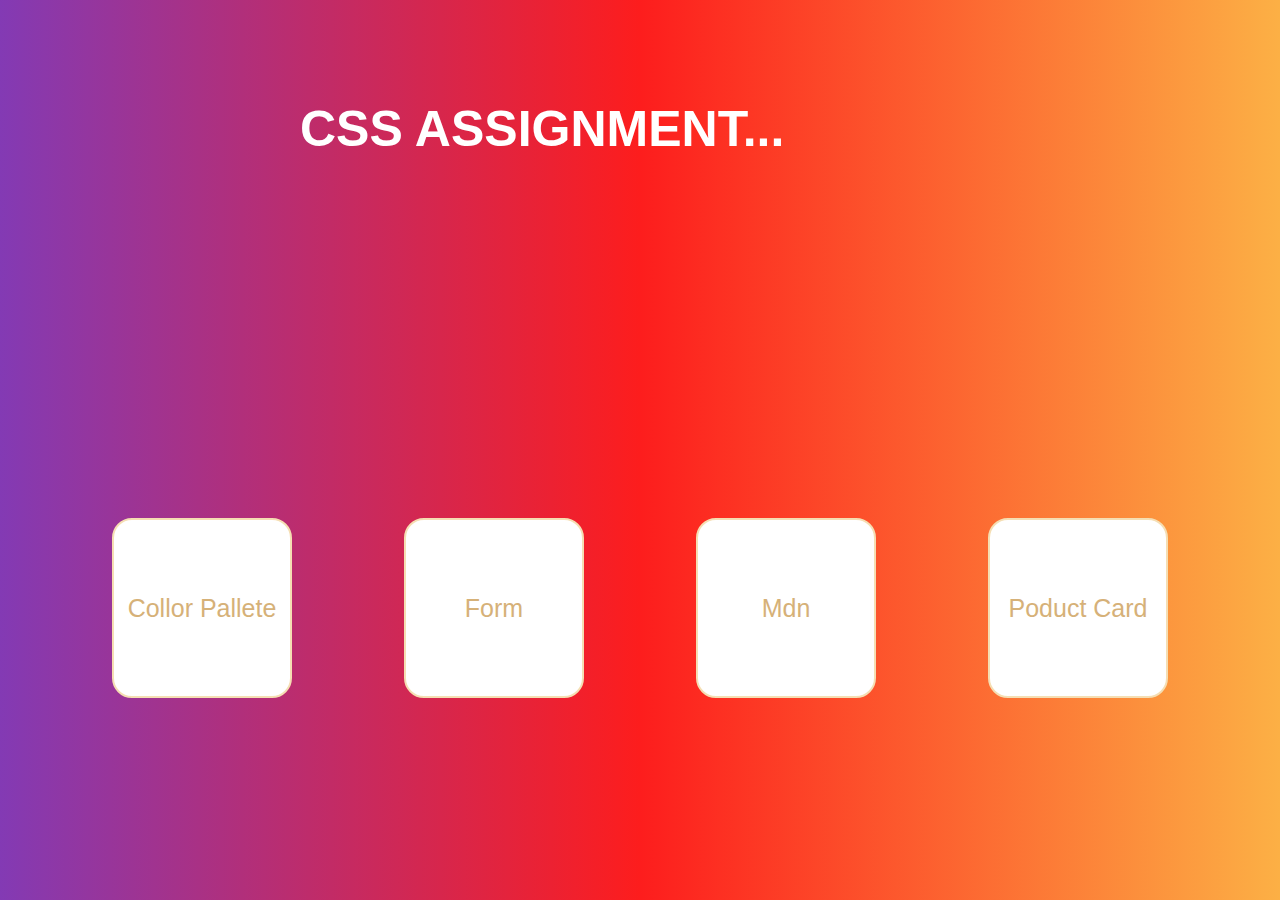
<file: index.html>
<!DOCTYPE html>
<html lang="en">
<head>
    <meta charset="UTF-8">
    <meta name="viewport" content="width=device-width, initial-scale=1.0">
    <title>INDEX </title>
    <link rel="stylesheet" href="style.css">
</head>
<body>
    <div class="welcome">
        <h1>CSS ASSIGNMENT...</h1>
        <div class="container">
            <div class="box box1"><a href="./Assignment-02/color pallet/index.html">Collor Pallete</a></div>
            <div class="box box2"><a href="./Assignment-02/Form/index.html">Form</a></div>
            <div class="box box3"><a href="./Assignment-02/Mdn/index.html">Mdn</a></div>
            <div class="box box4"><a href="./Assignment-02/Product Card/index.html">Poduct Card</a></div>
          
          </div>
        <div class="square">
            <ul>
                <li></li>
                <li></li>
                <li></li>
                <li></li>
                <li></li>
                <li></li>
                <li></li>
            </ul>
        </div>
    </div>
 
     
        
</body>
</html>
</file>
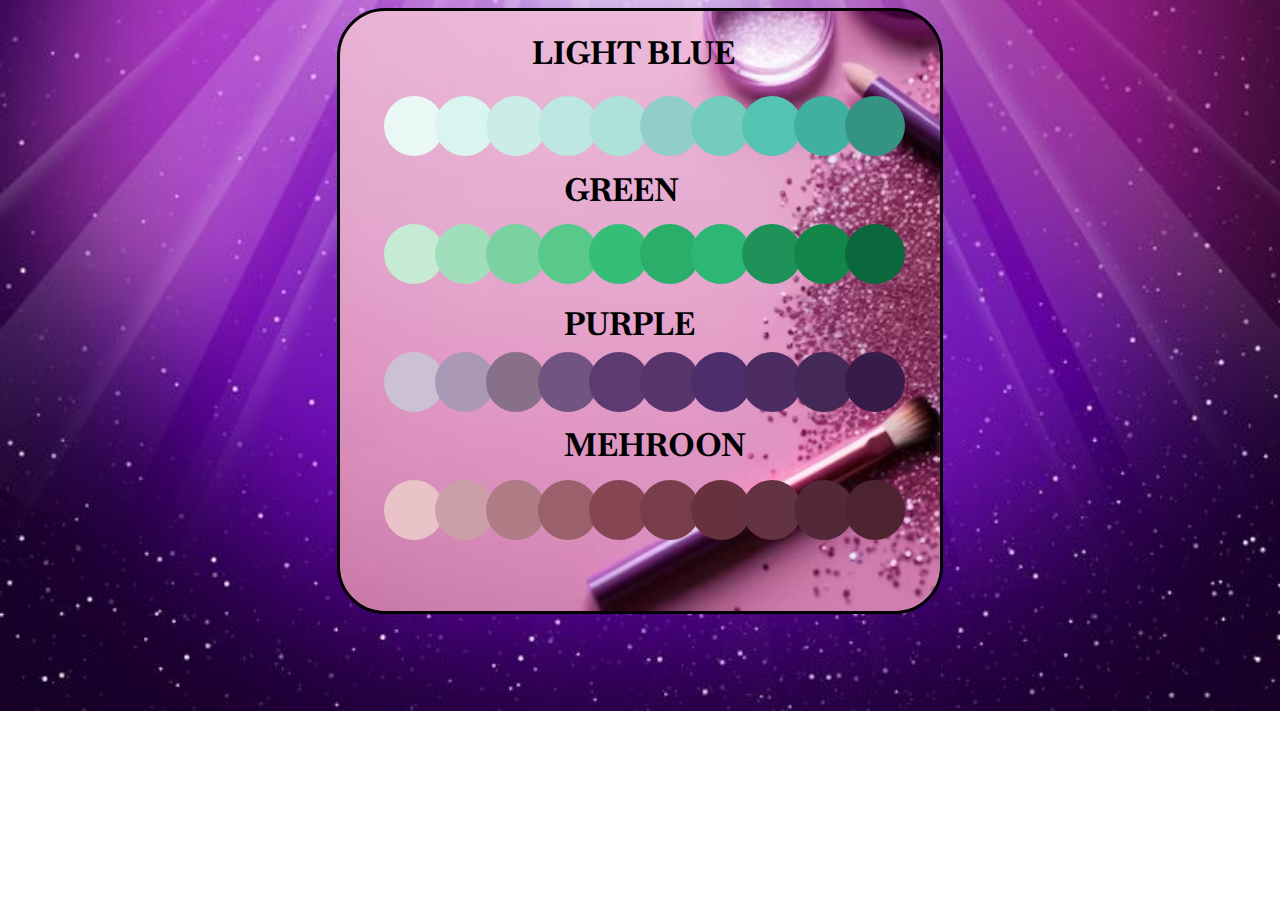
<file: Assignment-02/color pallet/index.html>
<!DOCTYPE html>
<html lang="en">
<head>
    <meta charset="UTF-8">
    <meta name="viewport" content="width=device-width, initial-scale=1.0">
    <title>Document</title>
    <!-- GOOGLE FONT -->
    <link rel="preconnect" href="https://fonts.googleapis.com">
    <link rel="preconnect" href="https://fonts.gstatic.com" crossorigin>
    <link href="https://fonts.googleapis.com/css2?family=Baskervville+SC&display=swap" rel="stylesheet">
    <link rel="stylesheet" href="style.css">
</head>
<body>
      <div class="box1">  
        <!-- ROW1 -->
        <h1>LIGHT BLUE</h1>
        <div class="line1"></div>
        <div class="line2"></div>
        <div class="line3"></div>
        <div class="line4"></div>
        <div class="line5"></div>
        <div class="line6"></div>
        <div class="line7"></div>
        <div class="line8"></div>
        <div class="line9"></div>
        <div class="line10"></div>
         <!-- ROW2 -->
        <h1 class="head1">GREEN</h1>
        <div class="line11"></div>
        <div class="line12"></div>
        <div class="line13"></div>
        <div class="line14"></div>
        <div class="line15"></div>
        <div class="line16"></div>
        <div class="line17"></div>
        <div class="line18"></div>
        <div class="line19"></div>
        <div class="line20"></div>
        <!-- ROW3 -->
        <h1 class="head2">PURPLE</h1>
        <div class="line21"></div>
        <div class="line22"></div>
        <div class="line23"></div>
        <div class="line24"></div>
        <div class="line25"></div>
        <div class="line26"></div>
        <div class="line27"></div>
        <div class="line28"></div>
        <div class="line29"></div>
        <div class="line30"></div>
         <!-- ROW4 -->
         <h1 class="head3">MEHROON</h1>
         <div class="line31"></div>
         <div class="line32"></div>
         <div class="line33"></div>
         <div class="line34"></div>
         <div class="line35"></div>
         <div class="line36"></div>
         <div class="line37"></div>
         <div class="line38"></div>
         <div class="line39"></div>
         <div class="line40"></div>
        </div>  
   
</body>
</html>
</file>
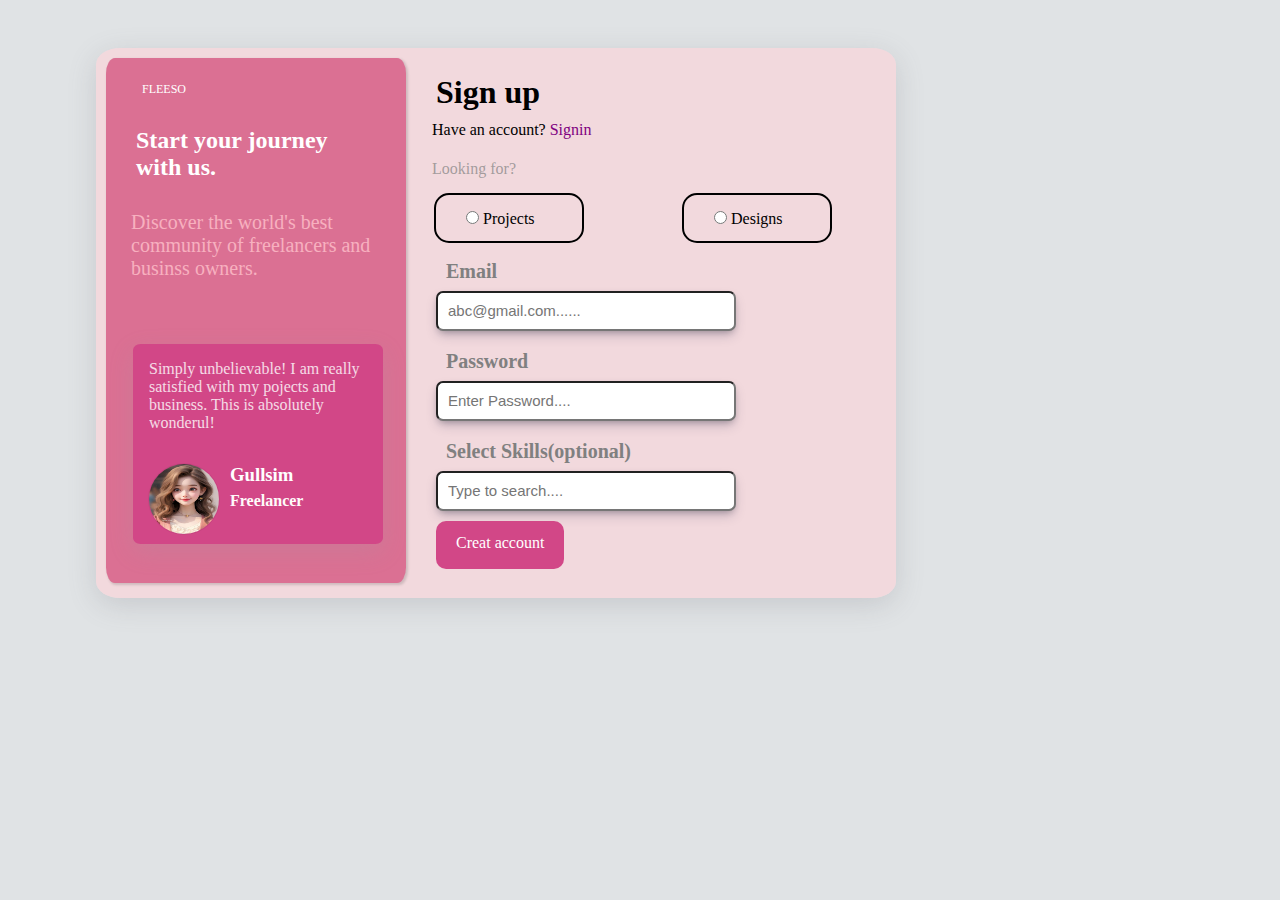
<file: Assignment-02/Form/index.html>
<!DOCTYPE html>
 <html lang="en">
<head>
    <meta charset="UTF-8">
    <meta name="viewport" content="width=device-width, initial-scale=1.0">
    <title>FORM</title>
    <link rel="stylesheet" href="style.css">
</head>
<body>
    <div class="container"> 
     <div class="main"> 
            <!-- INTRO -->
      <div class="content">
     <div class="one"> FLEESO</div>
     <div class="two"> <h2>Start your journey with us.</h2>
     <p>Discover the world's best community of freelancers and businss owners.</p>
     </div>
           <!-- PIC BOX -->
        
       <div class="pic-container">
       <div class="para"><p>Simply unbelievable! I am really satisfied with my pojects and business. This is absolutely wonderul!</p></div>
       <div class="data">
       <img src="./assest/images/dp.jpeg" alt="profile">
       <h3 >Gullsim</h3>
      <h4>Freelancer</h4>
    </div> 
  </div> 
       <!-- SIGN-UP FORM -->
        
       <div class="sign-up form">
        <div class="header">
        <h1>Sign up</h1>
             <p>Have an account? <a href="./login.html">Signin</a></p>
             <p class="looking">Looking for?</p>
             </div>
             <div class="radio">

                <div class="input1">
                    <input type="radio" name="input" id="project" >
                    <label class="project" for="project">Projects</label>
                </div>

                <div class="input2">
                    <input type="radio" name="input" id="design" >
                    <label for="design" class="design">Designs</label>
                </div>
                </div>
               
                <div>
                <h4> <label class="mail" for="mail">Email </label> </h4>
                <input class="mail"  id="mail" type="email" placeholder="abc@gmail.com......"  >
               </div>
               <div>
                <h4> <label class="pass" for="pass">Password </label> </h4>
                <input class="pass"  id="pass" type="password" placeholder="Enter Password...."  >
               </div>

               <div>
                <h4> <label class="skill" for="skill">Select Skills(optional)</label> </h4>
                <input class="skill"  id="skill" type="password" placeholder="Type to search...."  >
               </div> 
               <div class="button">Creat account</div>  
                  


               <!-- <div class="login form">
                <div class="header">
                <h1>login</h1>
                     <p>Don't have an account?<a href="./index.html">Register</a></p>
                     <p class="looking">Looking for?</p>
                     </div>
               
            </div> -->
            <!-- LOG IN FORM -->

            <!-- <div class="login form">
                <div class="header">
                <h1>login</h1>
                     <p>Don't have an account?<a href="./index.html">Register</a></p>
                     <p class="looking">Looking for?</p>
                     </div> -->
             
            </div>  
        
</body>
</html>
</file>
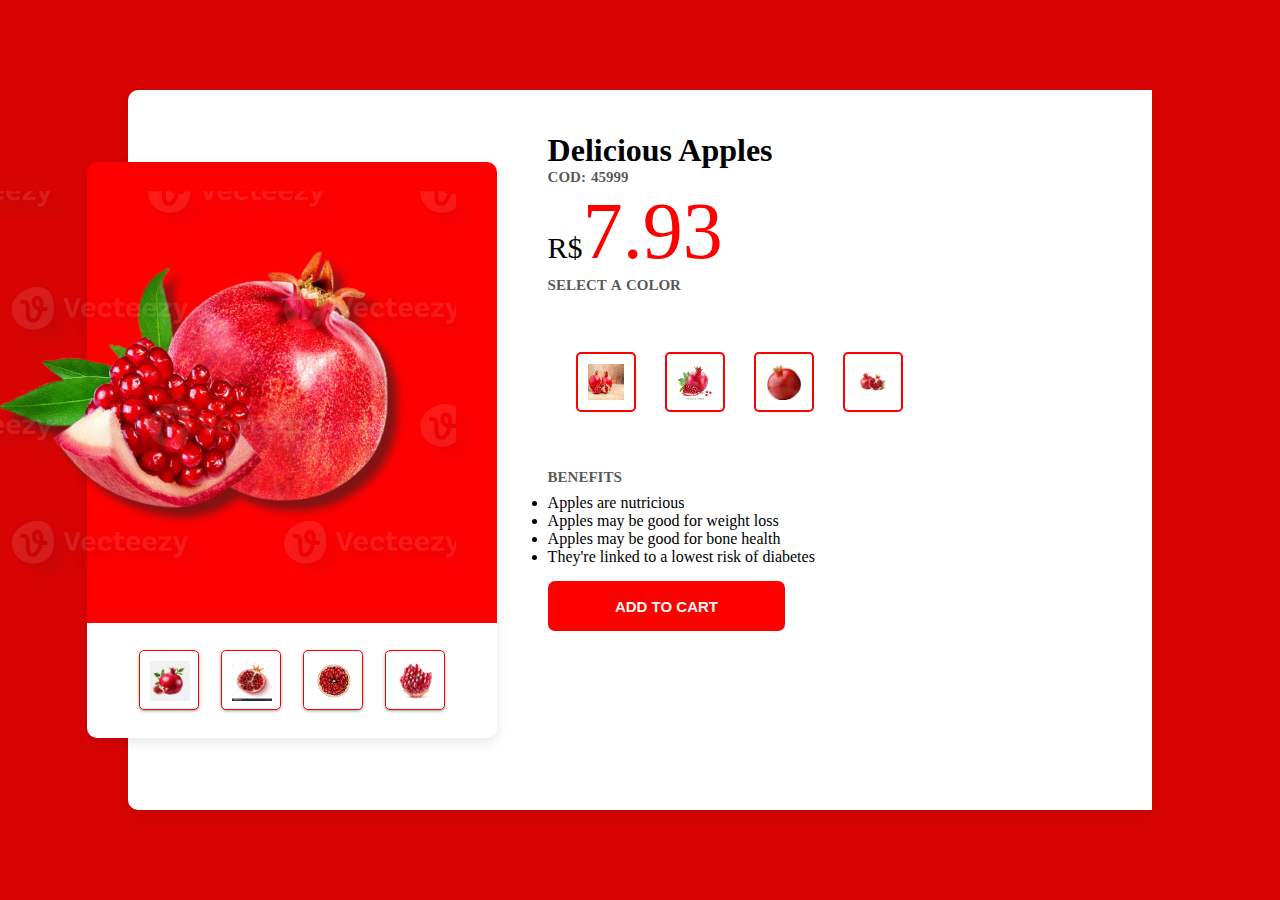
<file: Assignment-02/Product Card/index.html>
<!DOCTYPE html>
<html lang="en">
  <head>
    <meta charset="UTF-8" />
    <meta name="viewport" content="width=device-width, initial-scale=1.0" />
    <title>product card</title>

    <!-- FontAwesome -->

    <link
      rel="stylesheet"
      href="https://cdnjs.cloudflare.com/ajax/libs/font-awesome/6.6.0/css/all.min.css"
      integrity="sha512-Kc323vGBEqzTmouAECnVceyQqyqdsSiqLQISBL29aUW4U/M7pSPA/gEUZQqv1cwx4OnYxTxve5UMg5GT6L4JJg=="
      crossorigin="anonymous"
      referrerpolicy="no-referrer"
    />

    <!-- Custom Stylesheet -->
    <link rel="stylesheet" href="style.css" />
  </head>
  <body>
    <!-- Product Card -->

     <div class="main">
      <div class="parent">
        <div class="child child1">
          <div class="image">
            <div class="icons">
              <i class="fa-solid fa-share-nodes"></i>
              <i class="fa-regular fa-heart"></i>
            </div>

            <img
              src="./asset/images/red.webp"
              alt="pomegranit"
            />
          </div>

          <div class="options">
            <div class="box">
                <img src="./asset/images/box1.avif" alt="">
            </div>
            <div class="box">
                <img src="./asset/images/box2.jpg" alt="">
            </div>
            <div class="box"> <img src="./asset/images/box3.jpg" alt=""></div>
            <div class="box"><img src="./asset/images/box4.webp" alt=""></div>
          </div>
        </div>

        <div class="child child2">
            <div class="head">
                <h1 class="main-head">Delicious Apples</h1>
                <p class="p">COD: 45999</p>
                <div class="pesa">
                   <p>R$<span>7.93</span></p>
                
                </div>
                <p class="p">SELECT A COLOR</p>
                <div class="options2">
                  <div class=" box1">
                    <img src="./asset/images/box1 1.avif" />
                  </div>
                  <div class="box1">
                    <img src="./asset/images/box1 2.webp" alt="img" />
                  </div>
                  <div class="box1">
                    <img src="./asset/images/box1 3.jpg" alt="img" />
                  </div>
                  <div class="box1">
                    <img src="./asset/images/box1 4.webp" alt="img" />
                  </div>
                </div>
                <p class="p">BENEFITS</p>
                <ul class="li">
                  <li>Apples are nutricious</li>
                  <li>Apples may be good for weight loss</li>
                  <li>Apples may be good for bone health</li>
                  <li>They're linked to a lowest risk of diabetes</li>
                </ul> <button class="button">ADD TO CART</button>
            </div>
          </div>
        </div>
      </div>
    </div> 
    </body>
    </html>
</file>
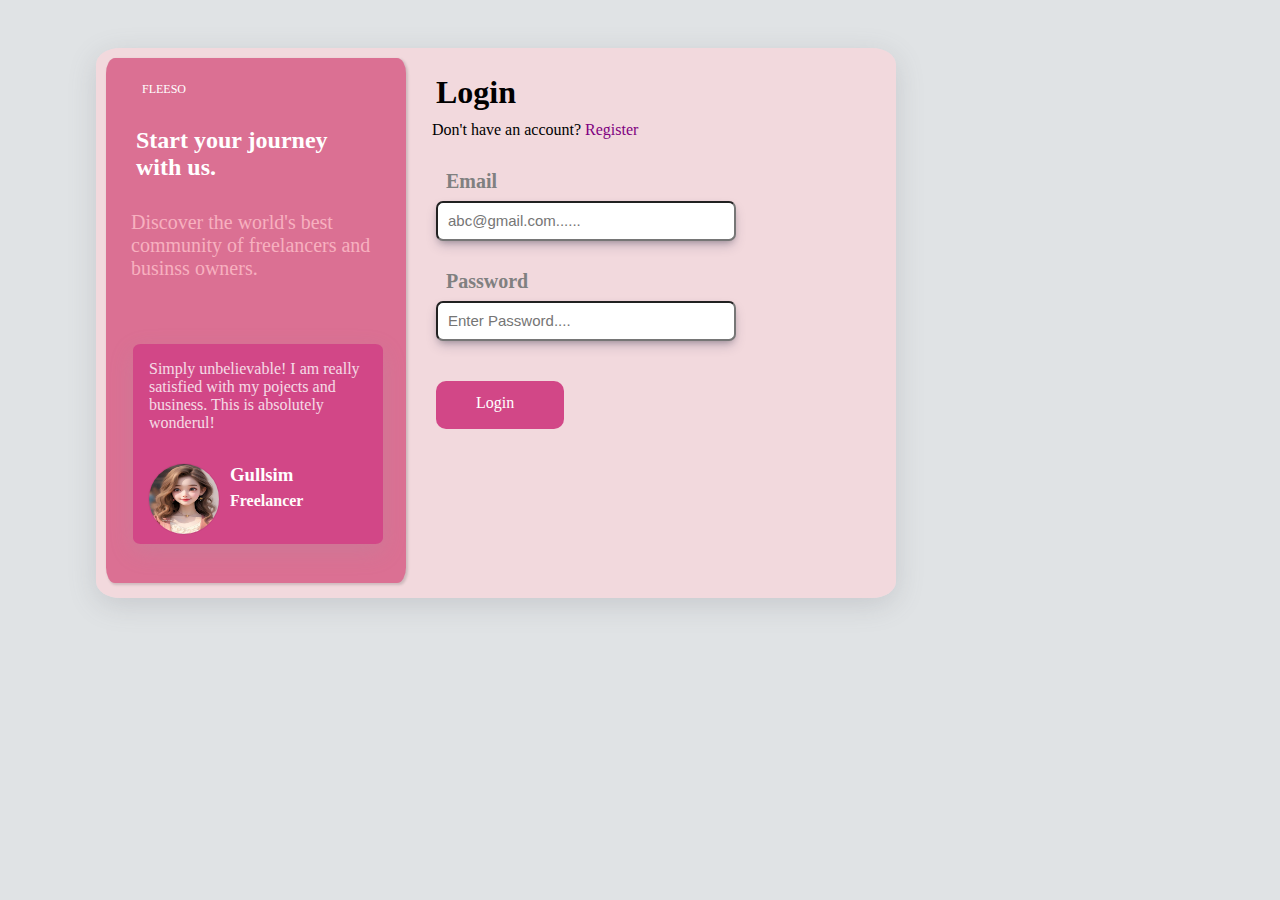
<file: Assignment-02/Form/login.html>
<!DOCTYPE html>
<html lang="en">
<head>
    <meta charset="UTF-8">
    <meta name="viewport" content="width=device-width, initial-scale=1.0">
    <title>FORM</title>
    <link rel="stylesheet" href="login.css">
</head>
<body>
    <div class="container"> 
        <div class="main"> 
               <!-- INTRO -->
         <div class="content">
        <div class="one"> FLEESO</div>
        <div class="two"> <h2>Start your journey with us.</h2>
        <p>Discover the world's best community of freelancers and businss owners.</p>
        </div>
         <!-- PIC BOX -->
        
       <div class="pic-container">
        <div class="para"><p>Simply unbelievable! I am really satisfied with my pojects and business. This is absolutely wonderul!</p></div>
        <div class="data">
        <img src="./assest/images/dp.jpeg" alt="profile">
        <h3 >Gullsim</h3>
       <h4>Freelancer</h4>
     </div> 
   </div>
      <!-- LOGIN FORM -->
        
      <div class="login form">
        <div class="header">
        <h1>Login </h1>
             <p>Don't have an account? <a href="./index.html">Register</a></p>
             </div>
             <div>
                <h4> <label class="mail" for="mail">Email </label> </h4>
                <input class="mail"  id="mail" type="email" placeholder="abc@gmail.com......"  >
               </div>
               <div>
                <h4> <label class="pass" for="pass">Password </label> </h4>
                <input class="pass"  id="pass" type="password" placeholder="Enter Password...."  >
               </div>
               <div class="button">Login</div> 
</body>
</html>
</file>
<file: style.css>
*{
 margin: 0;
 padding: 0;
 box-sizing: border-box;
 scroll-behavior: smooth;
}
.welcome{
    width: 100vw;
    height: 100vh;
    background: rgb(131,58,180);
    background: linear-gradient(90deg, rgba(131,58,180,1) 0%, rgba(253,29,29,1) 50%, rgba(252,176,69,1) 100%);
    position: relative;
    overflow: hidden;
    font-family: 'Franklin Gothic Medium', 'Arial Narrow', Arial, sans-serif;
  
}
h1{
    margin-top: 2em;
    margin-left: 6em;
    color: white;
    font-size:50px ;
}
  .container{
    width: 100vw;
    min-height: 100vh;
    display: flex;
    justify-content: space-evenly;
    align-items: center;
}  
.box{
    width: 180px;
    height: 180px;
    background-color: white;
    border-radius: 20px;
    border: 2px solid wheat;
    color:black;
    display: flex;
    justify-content: space-evenly;
    align-items: center; 
 }
 a{
    text-decoration: none;
    font-size: 25px;
    color: rgb(214, 177, 120);
 }
ul li {
    width: 30px;
    height: 30px;
    position: absolute;
    border: 1px solid white;
    list-style: none;
    opacity: 0;
    background-color: white;
}
.square li{
    top: 51vh;
    left: 45vw;
    animation: square  10s linear infinite;
}
.square li:nth-child(2){
    top: 80vh;
    left: 10vw;
    animation-delay: 2s;
}
.square li:nth-child(3){
    top: 80vh;
    left: 85vw;
    animation-delay: 4s;
}
.square li:nth-child(4){
    top: 80vh;
    left: 50vw;
    animation-delay: 6s;
}
.square li:nth-child(5){
    top: 10vh;
    left: 70vw;
    animation-delay: 8s;
}
.square li:nth-child(6){
    top: 10vh;
    left: 10vw;
    animation-delay: 10s;
}
.square li:nth-child(7){
    top: 10vh;
    left: 40vw;
    animation-delay: 12s;
}
@keyframes square{
    0%{
        transform: scale(0) rotateY(0deg);
        opacity: 1;
    }
    100%{
        transform: scale(4) rotateY(1000deg);
        opacity: 0;
    }
}
</file>
<file: Assignment-02/color pallet/style.css>
body{
    /* background-color: azure; */
    background-image: url(./assest/images/background.jpg);
     background-position: center; 
    background-size:cover;
    background-repeat: no-repeat;  
}
 .box1{
    width: 600px;
    height: 600px;
    border: 3px solid black;
    margin: 0 auto;
    border-radius: 3em;
    background-color: snow;
    background-image:url(./assest/images/purple.avif) ; 
     background-position: center; 
   background-size:cover;
   background-repeat: no-repeat; 
}  
     /* LIGHT BLUE */
h1{
    margin-left: 6em;
    font-family: "Baskervville SC", serif;
}
    

.line1 , .line2 , .line3 ,.line4 , .line5 , .line6 , .line7 , .line8 , .line9 , .line10{
    width: 60px;
    height: 60px;
    border-radius: 50% ;
    position: absolute;
    top: 4%;
   
}
 .line1{
    background-color:rgb(233, 247, 245);
    left: 30%;
    top: 6em;
} 
.line2{
    background-color:rgb(218, 245, 239);
    left: 34%;
    top: 6em;
}
.line3{
    background-color:rgb(204, 236, 231);
    left: 38%;
    top: 6em;
}
.line4{
   background-color:rgb(189, 231, 224) ;
    left: 42%;
    top: 6em;
} 
.line5{
    background-color:rgb(174, 226, 217) ;
    left: 46%;
    top: 6em;
} 
.line6{
    background-color:rgb(145,205 , 203);
    left: 50%;
    top: 6em;
} 
.line7{
    background-color:rgb(116, 204, 189);
    left: 54%;
    top: 6em;
} 
.line8{
    background-color:rgb(85, 195, 177);
    left: 58%;
    top: 6em;
} 
.line9{
    background-color:rgb(63, 177, 158);
    left: 62%;
    top: 6em;
} 
.line10{
    background-color:rgb(53, 147, 131);
    left: 66%;
    top: 6em;
}   
       /* PURPLE */
.head1{
    margin-left: 7em;
    font-family: "Baskervville SC", serif;
    margin-top: 3em;
}
.line11 , .line12 , .line13 ,.line14 , .line15 , .line16 , .line17 , .line18 , .line19 , .line20{
    width: 60px;
    height: 60px;
    border-radius: 50% ;
    position: absolute;
    top: 4%;
   
}
 .line11{
    background: #cbc1d2;;
    left: 30%;
    top: 22em;
} 
.line12{
    background:  #aa98b5;;
    left: 34%;
    top: 22em;
}
.line13{
    background-color:#897089;
    left: 38%;
    top: 22em;
}
.line14{
   background-color:#725483 ;
    left: 42%;
    top: 22em;
} 
.line15{
    background-color:#5d3a6f ;
    left: 46%;
    top: 22em;
} 
.line16{
    background-color:#57356a;
    left: 50%;
    top: 22em;
} 
.line17{
    background-color:#4d2d6a;
    left: 54%;
    top: 22em;
} 
.line18{
    background-color:#4d2d61;
    left: 58%;
    top: 22em;
} 
.line19{
    background-color:#442858;
    left: 62%;
    top: 22em;
} 
.line20{
    background-color:#371b48;
    left: 66%;
    top: 22em;
} 
   /* GREEN */
.head2{
    margin-left: 7em;
    font-family: "Baskervville SC", serif;
    margin-top: 2.9em;
}
.line21 , .line22 , .line23 ,.line24 , .line25 , .line26 , .line27 , .line28 , .line29 , .line30{
    width: 60px;
    height: 60px;
    border-radius: 50% ;
    position: absolute;
    top: 4%;
   
}
.line21{
    background: #c6ebd5;;
    left: 30%;
    top: 14em;
} 
.line22{
    background:  #a1debb;;
    left: 34%;
    top: 14em;
}
.line23{
    background-color:#79d2a0;
    left: 38%;
    top: 14em;
}
.line24{
    background-color:#59c88b ;
     left: 42%;
     top: 14em;
 } 
 .line25{
     background-color:#35be76 ;
     left: 46%;
     top: 14em;
 } 
 .line26{
     background-color:#2cae6b;
     left: 50%;
     top: 14em;
 }
.line27{
   background-color: #2eb774;
   left: 54%;
   top: 14em;
} 
.line28{
    background-color:#1e9258;
    left: 58%;
    top: 14em;
} 
.line29{
    background-color:#118648;
    left: 62%;
    top: 14em;
} 
.line30{
    background-color:#0b683c;
    left: 66%;
    top: 14em;
} 
   /* MEHROON */
.head3{
    margin-left: 7em;
    font-family: "Baskervville SC", serif;
    margin-top: 2.5em;
}
.line31 , .line32 , .line33 ,.line34 , .line35 , .line36 , .line37 , .line38 , .line39 , .line40{
    width: 60px;
    height: 60px;
    border-radius: 50% ;
    position: absolute;
    top: 4%;
}
.line31{
    background-color: #eac3c9;
    left: 30%;
    top: 30em;
} 
.line32{
    background-color:  #cc9fa8;
    left: 34%;
    top: 30em;
}
.line33{
    background-color:#af7b85;
    left: 38%;
    top: 30em;
}
.line34{
    background-color:#9a606c ;
     left: 42%;
     top: 30em;
 } 
 .line35{
    background-color:#854553;
    left: 46%;
    top: 30em;
} 
.line36{
    background-color:#783d4b;
    left: 50%;
    top: 30em;
}
.line37{
   background-color:#673140;
   left: 54%;
   top: 30em;
} 
.line38{
    background-color:#633243;
    left: 58%;
    top: 30em;
} 
.line39{
    background-color:#532939;
    left: 62%;
    top: 30em;
} 
.line40{
    background-color:#4d2330;
    left: 66%;
    top: 30em;
}
</file>
<file: Assignment-02/Form/style.css>
*{
    padding: 0;
    margin: 0;
    box-sizing: border-box;
}
body{
    background-color: rgba(209, 214, 216, 0.678);
}
.container{
    width: 800px;
    height: 550px;
    border-radius: 3%;
    box-shadow: rgba(100, 100, 111, 0.2) 0px 7px 29px 0px;
    background-color:rgba(246, 215, 219, 0.839);
    margin: 3em 0 0 6em;
    padding: 10px; 
    display: flex;
} 
.main{
    width: 300px;
    height: 525px ;
    box-shadow: rgba(0, 0, 0, 0.15) 1.95px 1.95px 2.6px;
    border-radius: 3%;
    background-color:palevioletred;
    display: flex;

}
        /* INTRO */
.one{
    color: white;
    margin: 2em 0 0 3em;
    font-size:12px;
}
.two h2{
    color: white;
    margin: 30px ;
}
.two p{
    color: pink;
    opacity: 0.8; 
    margin:25px;
    font-size: 20px; 
}
        /*  PIC BOX  */
.pic-container{
    width:250px;
    height:200px;
    box-shadow: rgba(149, 157, 165, 0.2) 0px 8px 24px;
    background-color:#d24787;
    border-radius:3%;
   margin:4em 0 0 27px;
}
.para{
 color:white;
 opacity:0.8;
 padding:1em;
}
.data img{
    width:70px;
    height:70px;
    box-shadow: rgba(0, 0, 0, 0.05) 0px 0px 0px 1px;
    border-radius:50px;
    margin:1em;
}
 .data h3 {
    margin-left: 97px;
    margin-top: -90px;
    color:white;
}
.data h4{
     margin-left: 97px;
    margin-top: 6px;
    color:snow;
}
        /* SIGN-UP FORM */
.header h1 {
     padding: 10px;   
    margin-top:-480px ;
    left: 10em;
    position: relative;
}
 .header p{
   position: absolute;
   left: 27em;
  
 }
 a{
    text-decoration: none;
    color: purple;
 }
 .looking{
    top: 10em;
    color: rgba(128, 128, 128, 0.702);
 }
 .input1{
    width: 150px;
    height: 50px;
    border: 2px solid black;
    border-radius: 15px;
    padding: 15px 0px 0px 30px; 
    margin: 4.5em 0px 0px 20.5em;
    position: absolute;
 } 
 .input2{
    width: 150px;
    height: 50px;
    border: 2px solid black;
    border-radius: 15px;
    padding:15px 0px 0px 30px ;
    margin: 4.5em 0px 0px 36em;
    position: absolute; 
 }
 /* .input1:hover , .input2:hover{
    color: palevioletred;
    width: 150px;
    height: 50px;
    border: 3px solid plum;
    border-radius: 15px;
 } */
 .mail{
   position: relative;
     left: 330px; 
     top: 130px;
     color: gray;
     padding: 10px;
     line-height: 40px; 
     font-size: 20px;
 }
 #mail{
    max-height: 40px;
    min-width: 300px;
    box-shadow: rgba(50, 50, 93, 0.25) 0px 6px 12px -2px, rgba(0, 0, 0, 0.3) 0px 3px 7px -3px;
    border-radius: 7px;
    font-size: 15px;
}
 .pass{
    position: relative;
      left: 330px; 
      top: 140px;
      color: gray;
      padding: 10px;
      line-height: 40px;
      font-size: 20px;  
  }
  #pass{
    max-height: 40px;
    min-width: 300px;
    box-shadow: rgba(50, 50, 93, 0.25) 0px 6px 12px -2px, rgba(0, 0, 0, 0.3) 0px 3px 7px -3px;
    border-radius: 7px;
    font-size: 15px;
}
 .skill{
    position: relative;
      left: 330px; 
      top: 150px;
      color: gray;
      padding: 10px;
      line-height: 40px; 
      font-size: 20px; 
  }
  #skill{
    max-height: 40px;
    min-width: 300px;
    box-shadow: #32325d40 0px 6px 12px -2px, rgba(0, 0, 0, 0.3) 0px 3px 7px -3px;
    border-radius: 7px;
    font-size: 15px;
}
 .button{
    position: relative;
      left: 330px; 
      top: 160px;
      color: white;
      padding: 10px;
      line-height: 1.5em; 
      box-shadow: 2px;
      border-radius: 10px;
      background-color: #d24787;
      width: 8em;
      height: 3em;
      padding-left: 20px;
      cursor: pointer;
  }
  .button:hover{
    background-color: rgb(166, 8, 87);
  }
</file>
<file: Assignment-02/Product Card/style.css>
* {
    margin: 0;
    padding: 0;
    box-sizing: border-box;
  }
  
  .main {
    min-height: 100vh;
    width: 100vw;
    background-color: rgb(216, 4, 4);
    display: flex;
    justify-content: center;
    align-items: center;
  }
  
  .parent {
    background-color: white;
    min-height: 80vh;
    width: 60vw;
    border-radius: 10px;
    box-shadow: rgba(0, 0, 0, 0.1) 0px 4px 12px;
    position: relative;
  }
  
  .child1 {
    /* background-color: rgb(34, 245, 45); */
    height: 80%;
    width: 40%;
    position: absolute;
    left: -10%;
    top: 10%;
    border-radius: 10px;
    box-shadow: rgba(0, 0, 0, 0.1) 0px 4px 12px;
  }
  
  .child1 .image {
    background-color:red;
    height: 80%;
    width: 100%;
    border-radius: 10px 10px 0 0;
  }
  
  .image img {
    width: 120%;
    position: absolute;
    left: -30%;
    top: 5%;
    filter: drop-shadow(10px 10px 4px #1f1f2190);
  }
  .child1 .options {
    background-color: white;
    height: 20%;
    width: 100%;
    border-radius: 0 0 10px 10px;
    display: flex;
    justify-content: space-evenly;
    align-items: center;
    padding: 0 30px;
  }
  
  .box {
    width: 60px;
    height: 60px;
    padding: 10px;
    border-radius: 5px;
    align-items: center;
    border: 1px solid red;
    background-color: white;
    box-shadow: rgba(60, 64, 67, 0.3) 0px 1px 2px 0px,
      rgba(60, 64, 67, 0.15) 0px 1px 3px 1px;
  }
  
  .box img {
    height: 40px;
    width: 40px;
  }
  
  .icons {
    /* background-color: white; */
    height: 15%;
    width: 100%;
    display: flex;
    align-items: center;
    justify-content: space-between;
    font-size: 2em;
    padding: 0 20px;
    color: white;
  }
  
  .child2 {
    background-color: white;
    height: 100%;
    width: 60%;
    position: absolute;
    right: 0;
  }
  .head {
    height: 100%;
    padding: 10px;
    width: 100%;
  }
  
  .p {
    color: rgba(24, 23, 23, 0.747);
    font-size: 15px;
    font-family: cod-font;
    font-weight: bold;
    word-spacing: 0.09em;
  }
  .pesa p {
    font-size: 30px;
  }
  .pesa span{
    font-size: 80px;
    color: red;
  }
  .float {
    font-size: 80px;
    color: var(--primary-color);
  }
  
  .options2 {
    width: 100%;
    height: 25%;
    display: flex;
    align-items: center;
    justify-content: space-evenly;
  }
  .box1 {
  width: 60px;
  height: 60px;
  padding: 10px;
  border-radius: 5px;
  align-items: center;
  border: 2px solid red;
  background-color: white;
  margin-left: -210px;
}
.box1 img {
    width: 100%;
    height: 100%;
  }
  
  .main-head {
    font-family: url(./assets/Raleway-Regular.ttf);
    margin-top: 1em;
  }
  
  .li {
    margin-top: 8px;
    font-family: url(./assets/Raleway-Regular.ttf);
  }
  .button {
    width: 40%;
    height: 50px;
    border: none;
    outline: none;
    border-radius: 7px;
    margin-top: 15px;
    font-size: 15px;
    font-weight: 800;
    color: #f5f5f5;
    background-color: red;
  }
  
  @media only screen and (max-width: 1420px) {
    .parent {
      width: 80vw;
    }
    .child1 {
      left: -4%;
    }
  }
  
  @media only screen and (max-width: 900px) {
    .child1 {
      /* left: -4%; */
      position: static;
      height: 80vh;
      width: 100%;
    }
    .child2 {
      height: 70vh;
      width: 100%;
      position: static;
    }
    .image {
      display: flex;
      flex-direction: column;
      align-items: center;
    }
  
    .image img {
      width: 80%;
      position: static;
  
      /* position: absolute;
          left: -10%;
          top: 0%; */
    }
    .main {
      padding: 2em 0;
    }
  
    .icons {
      padding-top: 1em;
    }
  }
</file>
<file: Assignment-02/Form/login.css>
*{
    padding: 0;
    margin: 0;
    box-sizing: border-box;
}
body{
    background-color: rgba(209, 214, 216, 0.678);
}
.container{
    width: 800px;
    height: 550px;
    border-radius: 3%;
    box-shadow: rgba(100, 100, 111, 0.2) 0px 7px 29px 0px;
    background-color:rgba(246, 215, 219, 0.839);
    margin: 3em 0 0 6em;
    padding: 10px; 
    display: flex;
} 
.main{
    width: 300px;
    height: 525px ;
    box-shadow: rgba(0, 0, 0, 0.15) 1.95px 1.95px 2.6px;
    border-radius: 3%;
    background-color:palevioletred;
    display: flex;

}
        /* INTRO */
.one{
    color: white;
    margin: 2em 0 0 3em;
    font-size:12px;
}
.two h2{
    color: white;
    margin: 30px ;
}
.two p{
    color: pink;
    opacity: 0.8; 
    margin:25px;
    font-size: 20px; 
}
      /*  PIC BOX  */
      .pic-container{
        width:250px;
        height:200px;
        box-shadow: rgba(149, 157, 165, 0.2) 0px 8px 24px;
        background-color:#d24787;
        border-radius:3%;
        margin:4em 0 0 27px;
    }
    .para{
     color:white;
     opacity:0.8;
     padding:1em;
    }
    .data img{
        width:70px;
        height:70px;
        box-shadow: rgba(0, 0, 0, 0.05) 0px 0px 0px 1px;
        border-radius:50px;
        margin:1em;
    }
     .data h3 {
        margin-left: 97px;
        margin-top: -90px;
        color:white;
    }
    .data h4{
         margin-left: 97px;
        margin-top: 6px;
        color:snow;
    }
          /* LOGIN FORM */
.header h1 {
    padding: 10px;   
   margin-top:-480px ;
   left: 10em;
   position: relative;
}
.header p{
  position: absolute;
  left: 27em;
 
}
a{
   text-decoration: none;
   color: purple;
}
.mail{
    position: relative;
      left: 330px; 
      top: 40px;
      color: gray;
      padding: 10px;
      line-height: 2em; 
      font-size: 20px;
     
  }
  #mail{
     max-height: 40px;
     min-width: 300px;
     box-shadow: rgba(50, 50, 93, 0.25) 0px 6px 12px -2px, rgba(0, 0, 0, 0.3) 0px 3px 7px -3px;
     border-radius: 7px;
     font-size: 15px;
    }
  .pass{
    position: relative;
      left: 330px; 
      top: 60px;
      color: gray;
      padding: 10px;
      line-height: 2em;  
      font-size: 20px;
  }
  #pass{
    max-height: 40px;
    min-width: 300px;
    box-shadow: rgba(50, 50, 93, 0.25) 0px 6px 12px -2px, rgba(0, 0, 0, 0.3) 0px 3px 7px -3px;
    border-radius: 7px;
    font-size: 15px;
}
.button{
     position: relative;
      left: 330px; 
      top: 100px;
      color: white;
      padding: 10px;
      line-height: 1.5em; 
      box-shadow: 2px;
      border-radius: 10px;
      background-color: #d24787;
      width: 8em;
      height: 3em;
      padding-left: 40px;
      cursor: pointer;
  }
  .button:hover{
    background-color: rgb(166, 8, 87);
  }
</file>
